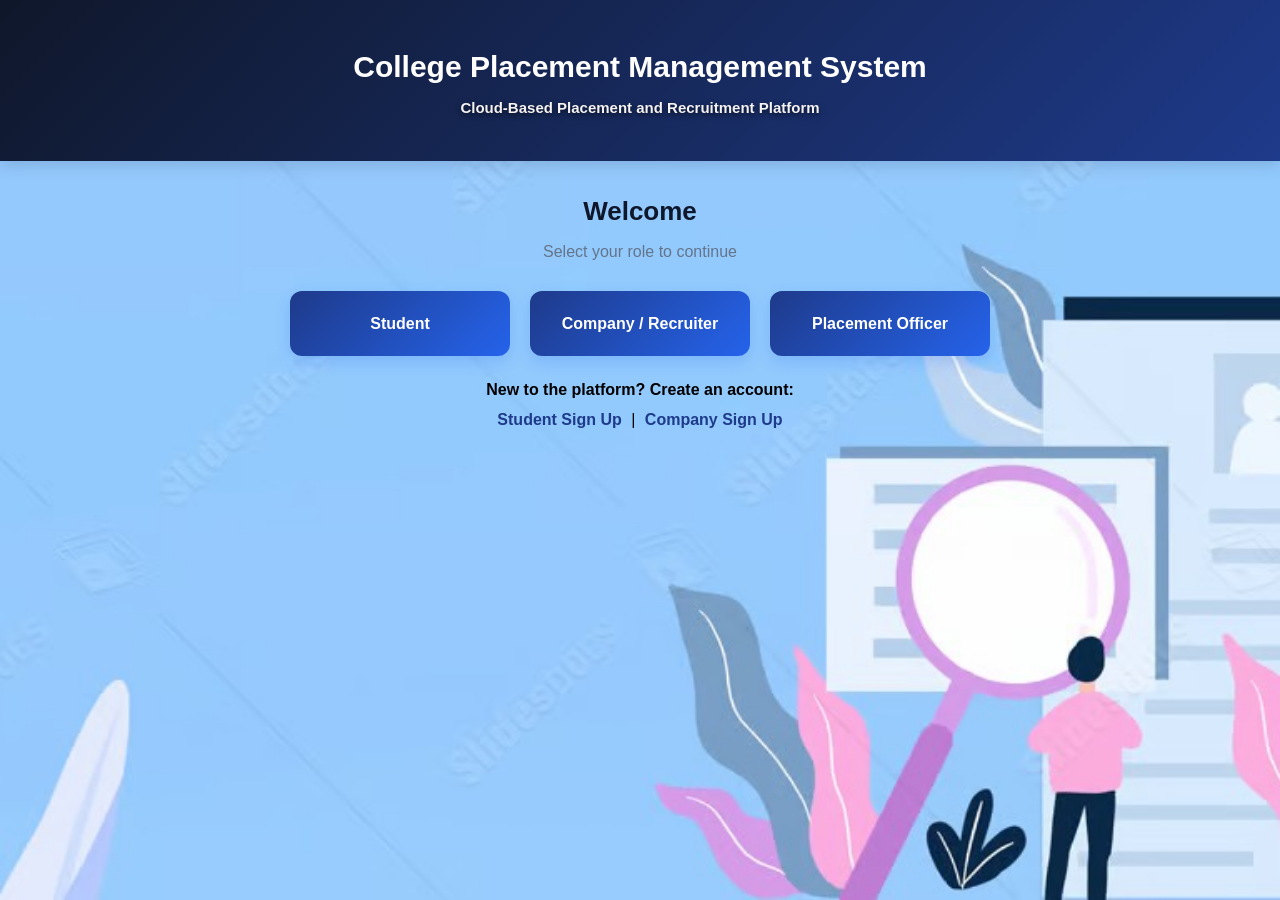
<file: frontend/index.html>
<!DOCTYPE html>
<html lang="en">
<head>
    <meta charset="UTF-8">
    <meta name="viewport" content="width=device-width, initial-scale=1.0">
    <title>College Placement Management System</title>
    <link rel="stylesheet" href="css/style.css">
</head>

<body class="home-page">

    <header>
        <h1>College Placement Management System</h1>
        <p style="color: rgb(245, 242, 242); font-weight: 600; text-shadow: 0 2px 5px rgba(0,0,0,0.6);">Cloud-Based Placement and Recruitment Platform</p>
    </header>

    <main>
         
        <h2>Welcome</h2>
        <p>Select your role to continue</p>

        <div class="roles">
            <button onclick="selectRole('student')">Student</button>

            <button onclick="selectRole('company')">
                Company / Recruiter
            </button>

            <button onclick="selectRole('admin')">
                Placement Officer
            </button>
        </div>

        <div id="message"></div>
        <div class="signup-links">
            <p>New to the platform? Create an account:</p>

            <a href="student-signup.html">Student Sign Up</a>
            |
            <a href="company-signup.html">Company Sign Up</a>
        </div>
        
    </main>

    <script src="js/script.js"></script>
</body>
</html>
</file>
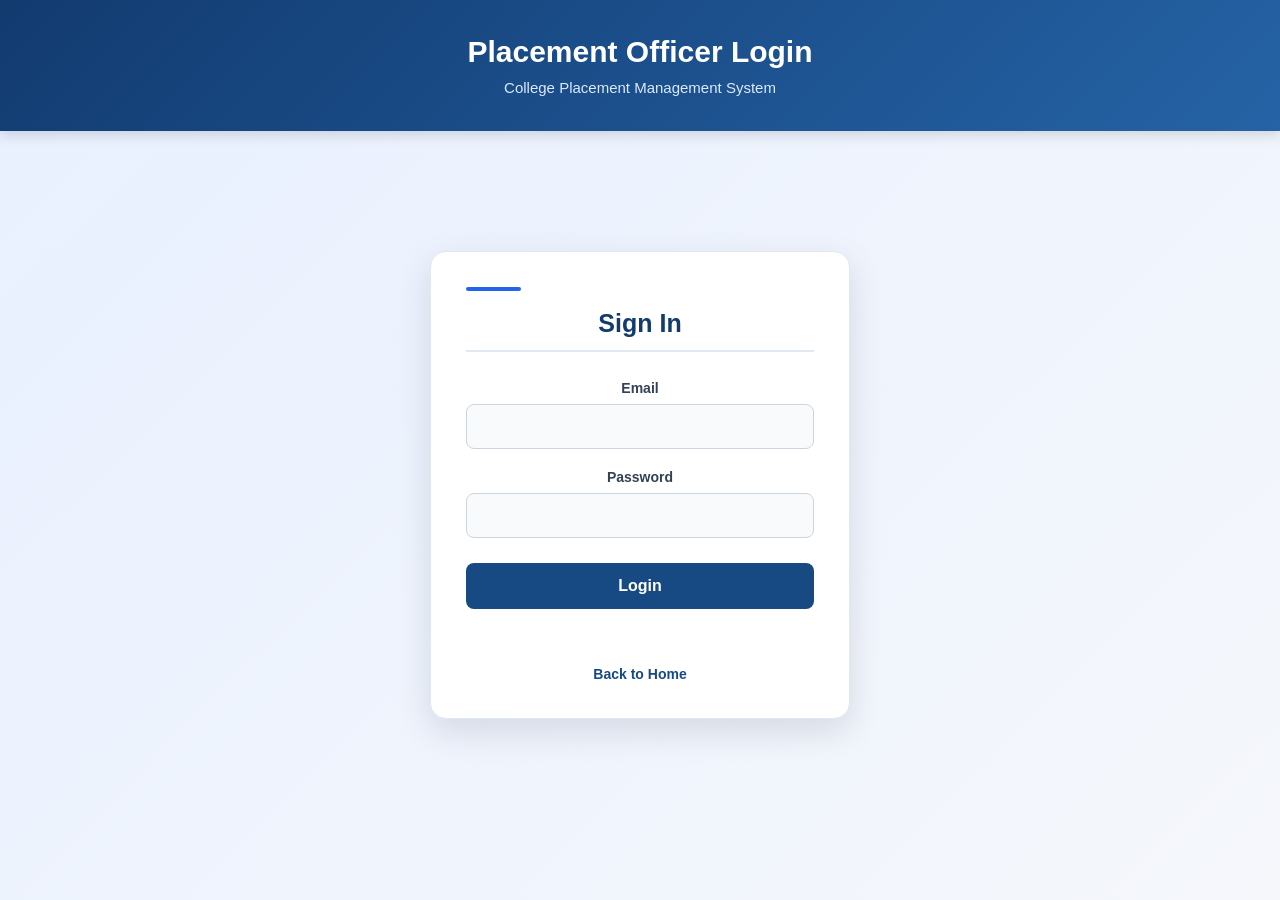
<file: frontend/admin-dashboard.html>
<!DOCTYPE html>
<html lang="en">
<head>
    <meta charset="UTF-8">
    <meta name="viewport" content="width=device-width, initial-scale=1.0">

    <title>Placement Officer Dashboard</title>

    <link rel="stylesheet" href="css/style.css">
</head>

<body class="dashboard-page">

<header>
    <h1>Placement Officer Dashboard</h1>
    <p>College Placement Management System</p>
</header>

<main>

    <h2>Welcome, Placement Officer</h2>

    <p style="color: white; font-weight: 600; text-shadow: 0 2px 5px rgba(0,0,0,0.6);">Monitor and manage the overall placement activities.</p>

    <div id="adminContent"></div>

    <div class="dashboard">

        <div class="card">
            <h3>Students</h3>
            <p>View registered students.</p>
            <button onclick="viewStudents()">View Students</button>
        </div>

        <div class="card">
            <h3>Companies</h3>
            <p>View registered companies.</p>
            <button onclick="viewCompanies()">View Companies</button>
        </div>

        <div class="card">
            <h3>Jobs</h3>
            <p>View available job opportunities.</p>
            <button onclick="viewJobs()">View Jobs</button>
        </div>

        <div class="card">
            <h3>Applications</h3>
            <p>Monitor student applications.</p>
            <button onclick="viewApplications()">View Applications</button>
        </div>

        <div class="card">
            <h3>Interviews</h3>
            <p>Monitor student interviews.</p>
            <button onclick="viewInterviews()">View Interviews</button>
        </div>

        <div class="card">
            <h3>Placements</h3>
            <p>View successful placements.</p>
            <button onclick="viewPlacements()">View Placements</button>
        </div>

    </div>

</main>

<script src="js/admin-dashboard.js"></script>

</body>
</html>
</file>
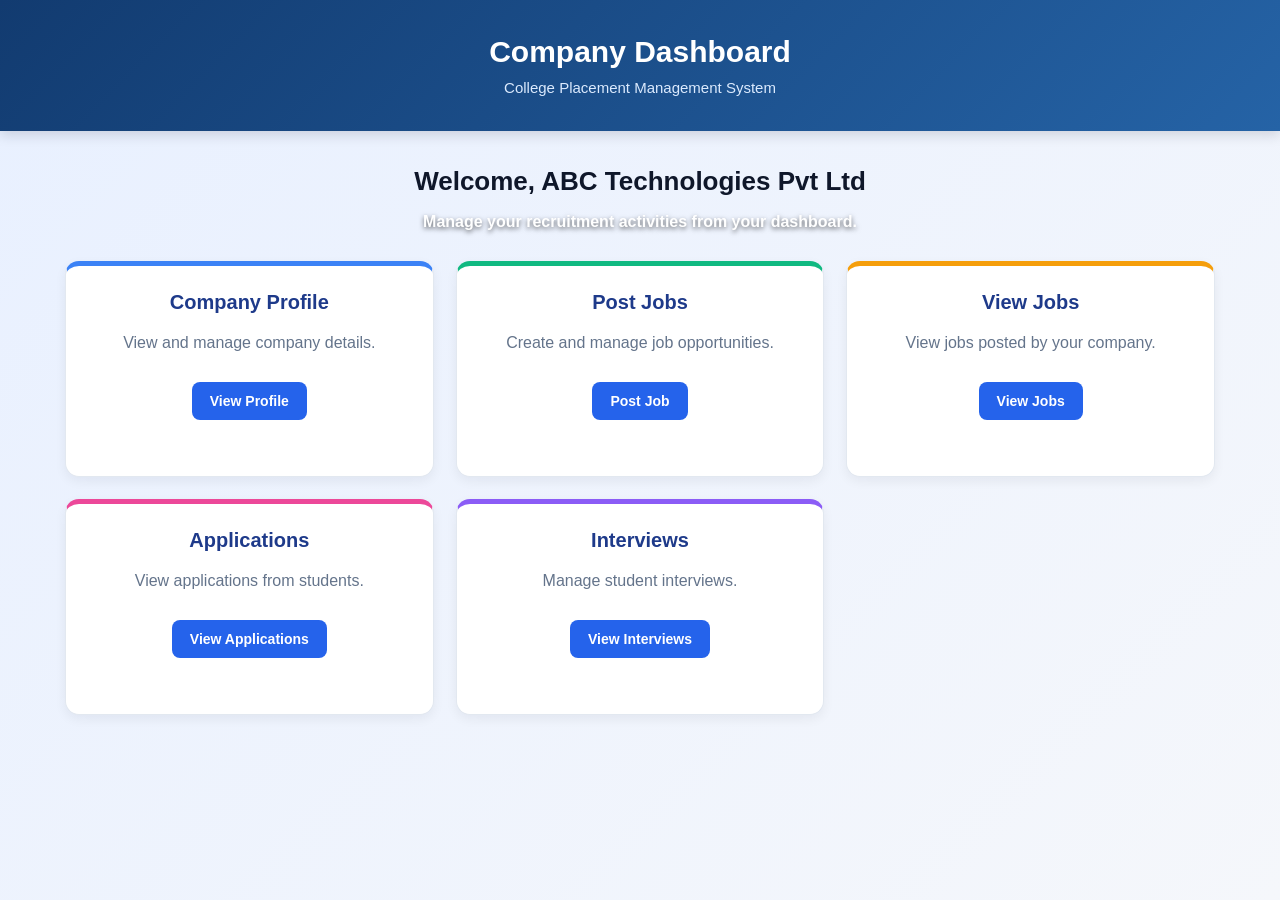
<file: frontend/company-dashboard.html>
<!DOCTYPE html>
<html lang="en">
<head>
    <meta charset="UTF-8">
    <meta name="viewport" content="width=device-width, initial-scale=1.0">
    <title>Company Dashboard</title>
    <link rel="stylesheet" href="css/style.css">
</head>

<body class="dashboard-page">

    <header>
        <h1>Company Dashboard</h1>
        <p>College Placement Management System</p>
    </header>

    <main>

        <h2>Welcome, ABC Technologies Pvt Ltd</h2>
        <p style="color: white; font-weight: 600; text-shadow: 0 2px 5px rgba(0,0,0,0.6);">
    Manage your recruitment activities from your dashboard.
        </p>

        <div id="companyContent"></div>

        <div class="dashboard">

            <div class="card">
                <h3>Company Profile</h3>
                <p>View and manage company details.</p>
                <button onclick="viewCompanyProfile()">View Profile</button>
            </div>

            <div class="card">
                <h3>Post Jobs</h3>
                <p>Create and manage job opportunities.</p>
                <button onclick="postJob()">Post Job</button>
            </div>

            <div class="card">
                <h3>View Jobs</h3>
                <p>View jobs posted by your company.</p>
                <button onclick="viewCompanyJobs()">View Jobs</button>
            </div>

            <div class="card">
                <h3>Applications</h3>
                <p>View applications from students.</p>
                <button onclick="viewCompanyApplications()">View Applications</button>
            </div>

            <div class="card">
                <h3>Interviews</h3>
                <p>Manage student interviews.</p>
                <button onclick="viewCompanyInterviews()">View Interviews</button>
            </div>

        </div>

    </main>

    <script src="js/company-dashboard.js"></script>

</body>
</html>
</file>
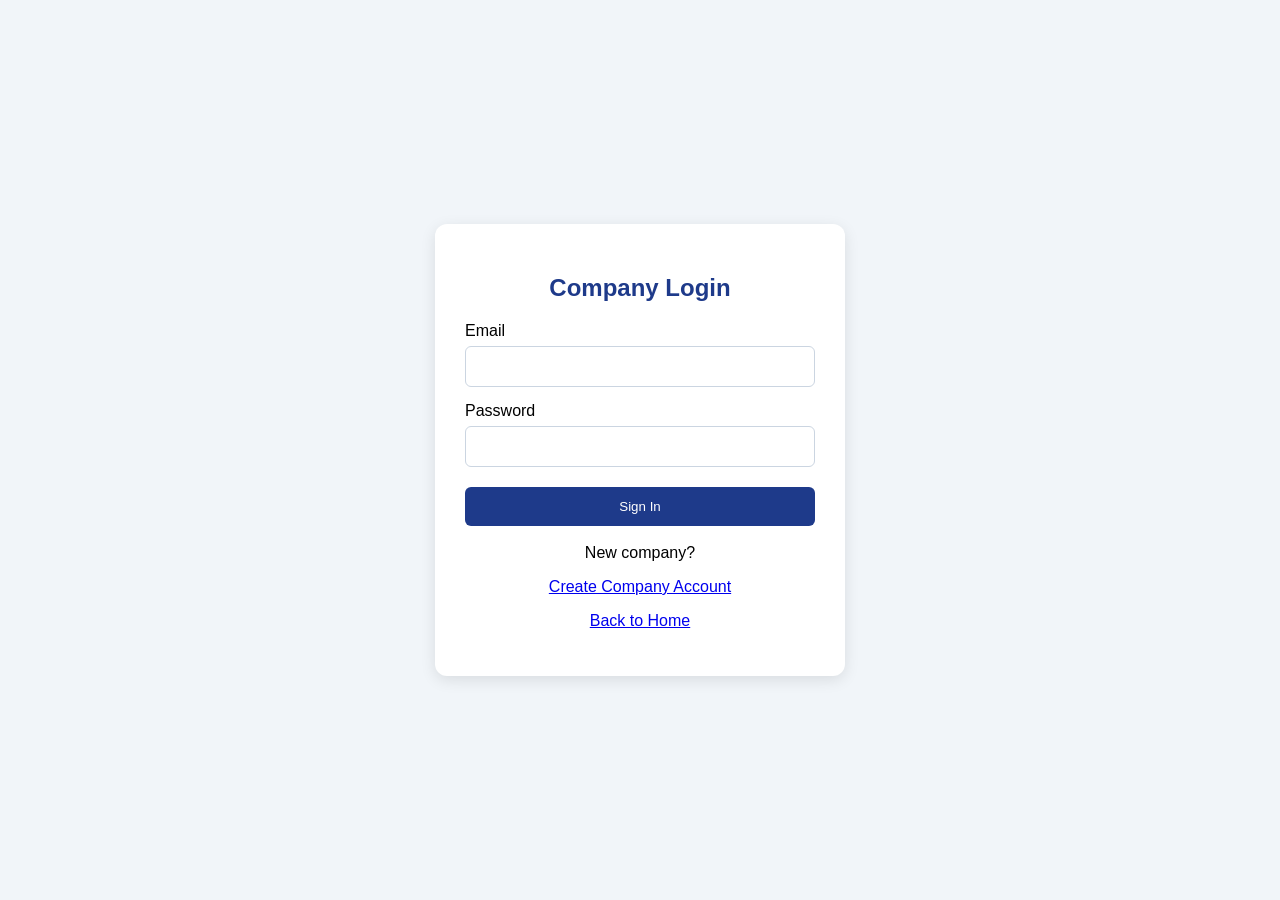
<file: frontend/company-login.html>
<!DOCTYPE html>

<html lang="en">
<head>
    <meta charset="UTF-8">
    <meta name="viewport" content="width=device-width, initial-scale=1.0">
    <title>Company Login</title>
    <style>
        body {
            font-family: Arial, sans-serif;
            background: #f1f5f9;
            display: flex;
            justify-content: center;
            align-items: center;
            min-height: 100vh;
            margin: 0;
        }
        .container {
            background: white;
            padding: 30px;
            border-radius: 12px;
            width: min(350px, calc(100% - 60px));
            box-shadow: 0 4px 15px rgba(0,0,0,0.1);
        }
        h2 { text-align: center; color: #1e3a8a; }
        label { display: block; margin-top: 15px; }
        input {
            box-sizing: border-box;
            width: 100%;
            padding: 12px;
            margin-top: 6px;
            border: 1px solid #cbd5e1;
            border-radius: 6px;
        }
        button {
            width: 100%;
            padding: 12px;
            margin-top: 20px;
            background: #1e3a8a;
            color: white;
            border: none;
            border-radius: 6px;
            cursor: pointer;
        }
        .links { text-align: center; margin-top: 18px; }
        #message { text-align: center; margin-top: 12px; }
    </style>
</head>
<body>
    <div class="container">
        <h2>Company Login</h2>


    <form id="loginForm">
        <label for="email">Email</label>
        <input type="email" id="email" required>

        <label for="password">Password</label>
        <input type="password" id="password" required>

        <button type="submit">Sign In</button>
    </form>

    <p id="message" role="status"></p>

    <div class="links">
        <p>New company?</p>
        <a href="company-signup.html">Create Company Account</a>
        <p><a href="index.html">Back to Home</a></p>
    </div>
</div>

<script>
    const API_URL = "http://3.106.120.107:5000";

    document.getElementById("loginForm").addEventListener("submit", async function(event) {
        event.preventDefault();

        const message = document.getElementById("message");
        message.textContent = "Signing in...";

        try {
            const response = await fetch(`${API_URL}/login`, {
                method: "POST",
                headers: { "Content-Type": "application/json" },
                body: JSON.stringify({
                    email: document.getElementById("email").value,
                    password: document.getElementById("password").value
                })
            });

            const result = await response.json();

            if (!response.ok || result.status !== "success") {
                throw new Error(result.message || "Login failed");
            }

            if (result.role !== "COMPANY") {
                throw new Error("This account is not registered as a company");
            }

            localStorage.setItem("user_id", result.user_id);
            localStorage.setItem("user_name", result.name);
            localStorage.setItem("user_email", result.email);
            localStorage.setItem("user_role", result.role);

            window.location.href = "company-dashboard.html";
        } catch (error) {
            message.textContent = error.message;
        }
    });
</script>

</body>
</html>
</file>
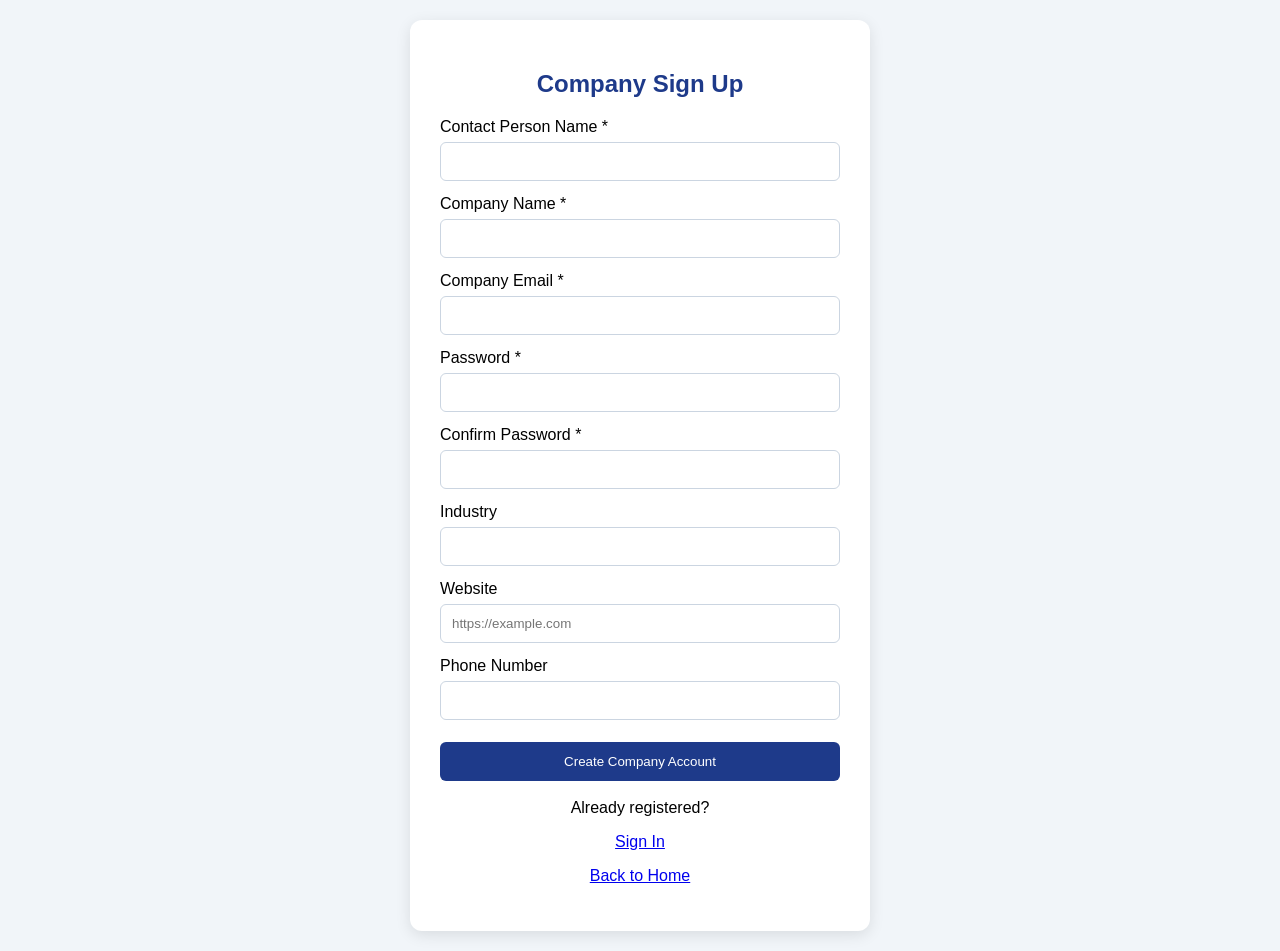
<file: frontend/company-signup.html>
<!DOCTYPE html>

<html lang="en">
<head>
    <meta charset="UTF-8">
    <meta name="viewport" content="width=device-width, initial-scale=1.0">
    <title>Company Sign Up</title>
    <style>
        body {
            font-family: Arial, sans-serif;
            background: #f1f5f9;
            display: flex;
            justify-content: center;
            align-items: center;
            min-height: 100vh;
            margin: 0;
            padding: 20px 0;
        }


    .container {
        background: white;
        padding: 30px;
        border-radius: 12px;
        width: min(400px, calc(100% - 60px));
        box-shadow: 0 4px 15px rgba(0, 0, 0, 0.1);
    }

    h2 {
        text-align: center;
        color: #1e3a8a;
    }

    label {
        display: block;
        margin-top: 14px;
    }

    input {
        box-sizing: border-box;
        width: 100%;
        padding: 11px;
        margin-top: 6px;
        border: 1px solid #cbd5e1;
        border-radius: 6px;
    }

    button {
        width: 100%;
        padding: 12px;
        margin-top: 22px;
        background: #1e3a8a;
        color: white;
        border: none;
        border-radius: 6px;
        cursor: pointer;
    }

    #message {
        text-align: center;
        overflow-wrap: anywhere;
    }

    .links {
        text-align: center;
        margin-top: 18px;
    }
</style>


</head>
<body>
    <div class="container">
        <h2>Company Sign Up</h2>


    <form id="signupForm">
        <label for="name">Contact Person Name *</label>
        <input type="text" id="name" maxlength="100" required>

        <label for="company_name">Company Name *</label>
        <input type="text" id="company_name" maxlength="150" required>

        <label for="email">Company Email *</label>
        <input type="email" id="email" maxlength="150" required>

        <label for="password">Password *</label>
        <input type="password" id="password" minlength="8" required>

        <label for="confirm_password">Confirm Password *</label>
        <input type="password" id="confirm_password" minlength="8" required>

        <label for="industry">Industry</label>
        <input type="text" id="industry" maxlength="100">

        <label for="website">Website</label>
        <input type="url" id="website" maxlength="255" placeholder="https://example.com">

        <label for="phone">Phone Number</label>
        <input type="tel" id="phone" maxlength="20">

        <button type="submit">Create Company Account</button>
    </form>

    <p id="message" role="status"></p>

    <div class="links">
        <p>Already registered?</p>
        <a href="company-login.html">Sign In</a>
        <p><a href="index.html">Back to Home</a></p>
    </div>
</div>

<script>
    const API_URL = "http://3.106.120.107:5000";

    document.getElementById("signupForm").addEventListener("submit", async function(event) {
        event.preventDefault();

        const message = document.getElementById("message");
        const password = document.getElementById("password").value;
        const confirmPassword = document.getElementById("confirm_password").value;

        if (password !== confirmPassword) {
            message.textContent = "Passwords do not match.";
            return;
        }

        message.textContent = "Creating account...";

        try {
            const response = await fetch(`${API_URL}/register/company`, {
                method: "POST",
                headers: { "Content-Type": "application/json" },
                body: JSON.stringify({
                    name: document.getElementById("name").value.trim(),
                    company_name: document.getElementById("company_name").value.trim(),
                    email: document.getElementById("email").value.trim(),
                    password: password,
                    industry: document.getElementById("industry").value.trim(),
                    website: document.getElementById("website").value.trim(),
                    phone: document.getElementById("phone").value.trim()
                })
            });

            const result = await response.json();

            if (!response.ok || result.status !== "success") {
                throw new Error(result.message || "Registration failed.");
            }

            message.textContent = "Account created successfully! Redirecting to sign in...";

            document.getElementById("signupForm").reset();

            setTimeout(() => {
                window.location.href = "company-login.html";
            }, 1500);
        } catch (error) {
            message.textContent = error.message || "Unable to connect to the server.";
        }
    });
</script>


</body>
</html>
</file>
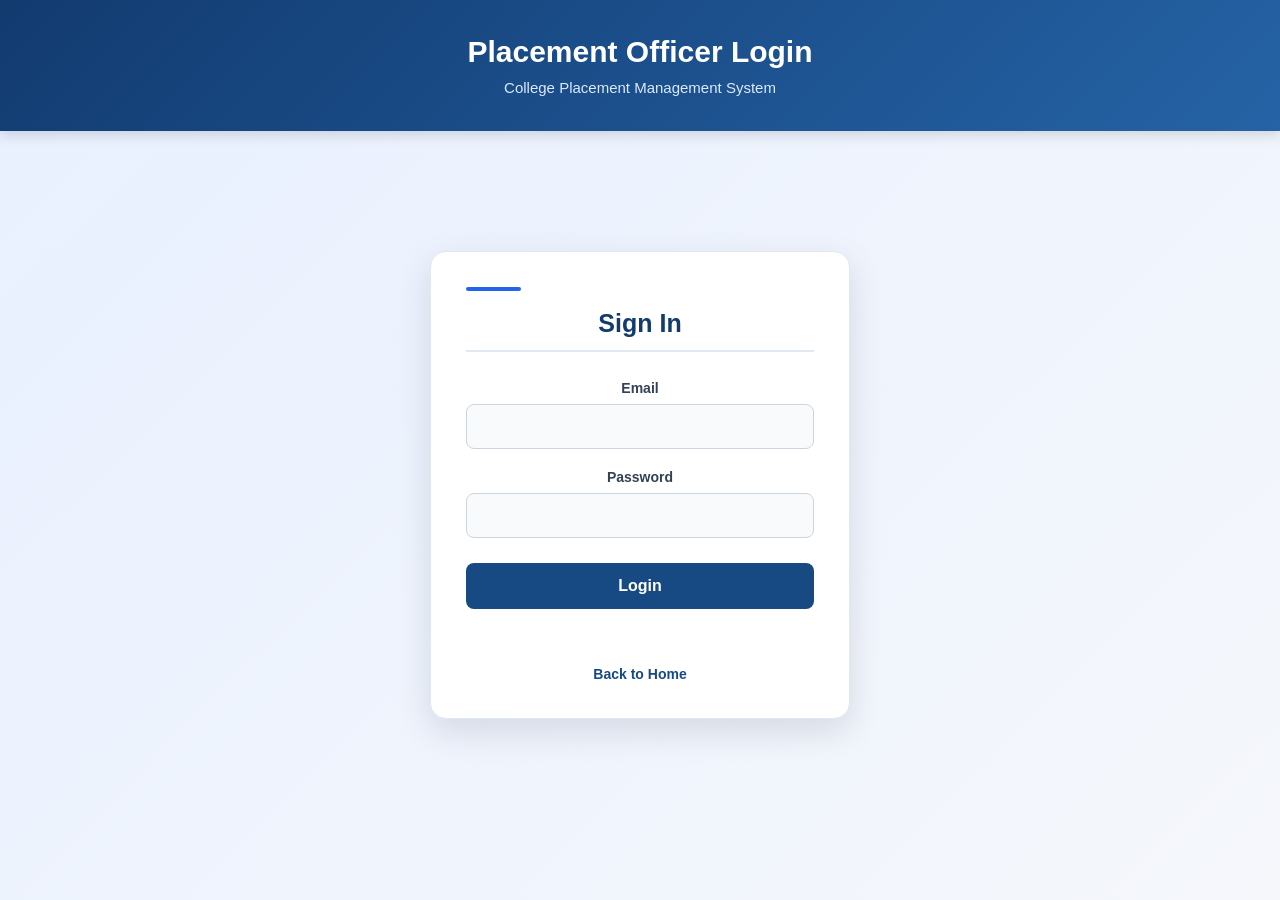
<file: frontend/officer-login.html>
<!DOCTYPE html>
<html lang="en">
<head>
    <meta charset="UTF-8">
    <meta name="viewport" content="width=device-width, initial-scale=1.0">
    <title>Placement Officer Login</title>
    <link rel="stylesheet" href="css/style.css">
</head>
<body class="dashboard-page">

<header>
    <h1>Placement Officer Login</h1>
    <p>College Placement Management System</p>
</header>

<main>
    <div class="admin-box">
        <h2>Sign In</h2>

        <form id="officerLoginForm">
            <label for="email">Email</label>
            <input type="email" id="email" required>

            <label for="password">Password</label>
            <input type="password" id="password" required>

            <button type="submit">Login</button>
            <p id="message" role="alert"></p>
        </form>

        <p><a href="index.html">Back to Home</a></p>
    </div>
</main>

<script src="js/officer-login.js"></script>
</body>
</html>
</file>
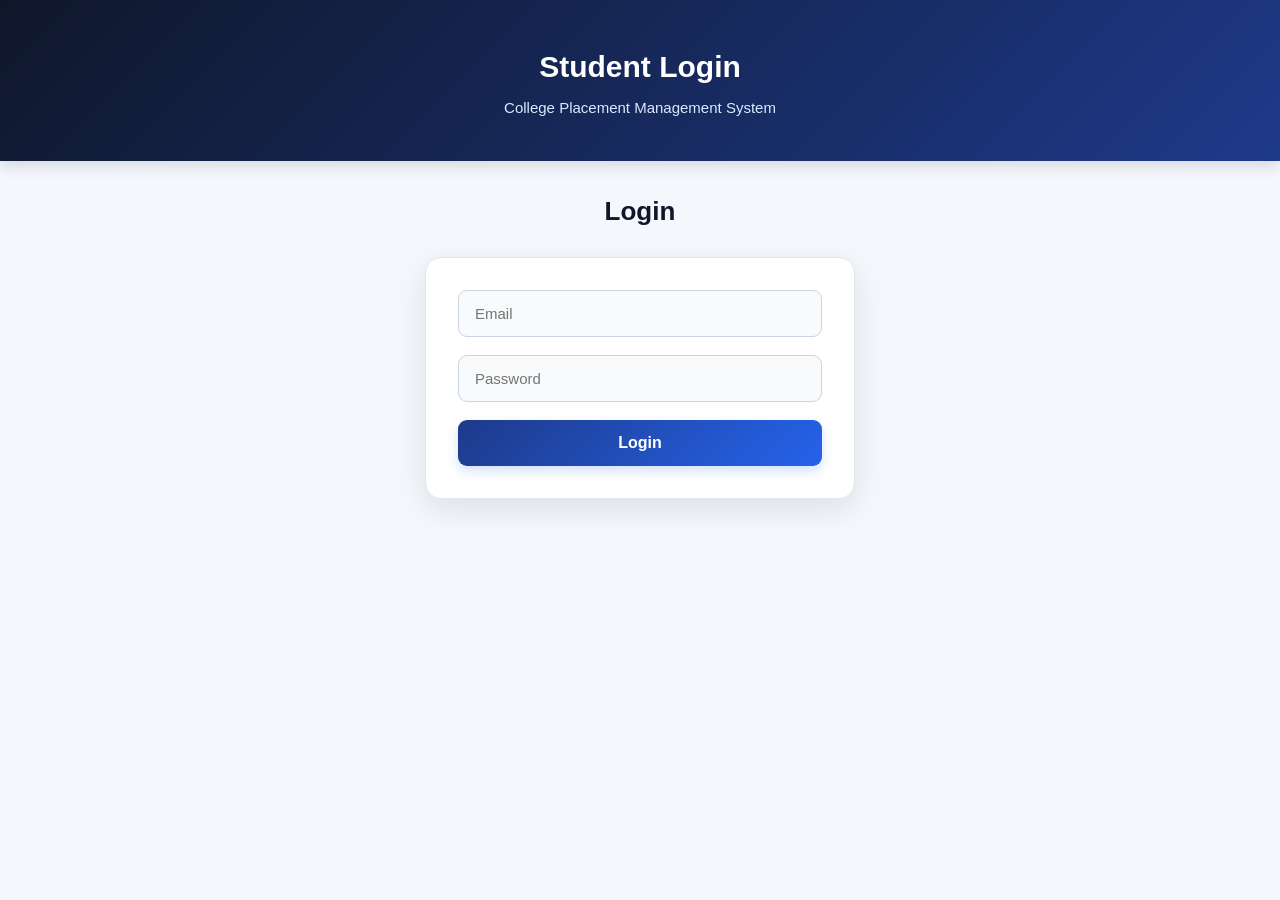
<file: frontend/student-dashboard.html>
<!DOCTYPE html>
<html lang="en">
<head>
    <meta charset="UTF-8">
    <meta name="viewport" content="width=device-width, initial-scale=1.0">
    <title>Student Dashboard</title>
    <link rel="stylesheet" href="css/style.css">
</head>

<body class="dashboard-page">

    <header>
        <h1>Student Dashboard</h1>
        <p>College Placement Management System</p>
        <button onclick="logout()">Logout</button>
    </header>

    <main>
        <h2 id="welcomeMessage">Welcome</h2>
        <p style="color: white; font-weight: 600; text-shadow: 0 2px 5px rgba(0,0,0,0.6);">Manage your placement activities from your dashboard.</p>
        <div id="dashboardContent"></div>
        
        <div class="dashboard">

            <div class="card">
                <h3>My Profile</h3>
                <p>View and manage your student profile.</p>
                <button onclick="viewProfile()">View Profile</button>
            </div>

            <div class="card">
                <h3>Available Jobs</h3>
                <p>View jobs and placement opportunities.</p>
                <button onclick="viewJobs()">View Jobs</button>
            </div>

            <div class="card">
                <h3>My Applications</h3>
                <p>Track your job applications.</p>
                <button onclick="viewApplications()">View Applications</button>
            </div>

            <div class="card">
                <h3>My Interviews</h3>
                <p>View upcoming and completed interviews.</p>
                <button onclick="viewInterviews()">View Interviews</button>
            </div>

            <div class="card">
                <h3>Placement Status</h3>
                <p>View your final placement details.</p>
                <button onclick="viewPlacement()">View Placement</button>
            </div>

        </div>
    </main>
<script src="js/student-dashboard.js"></script>
</body>
</html>
</file>
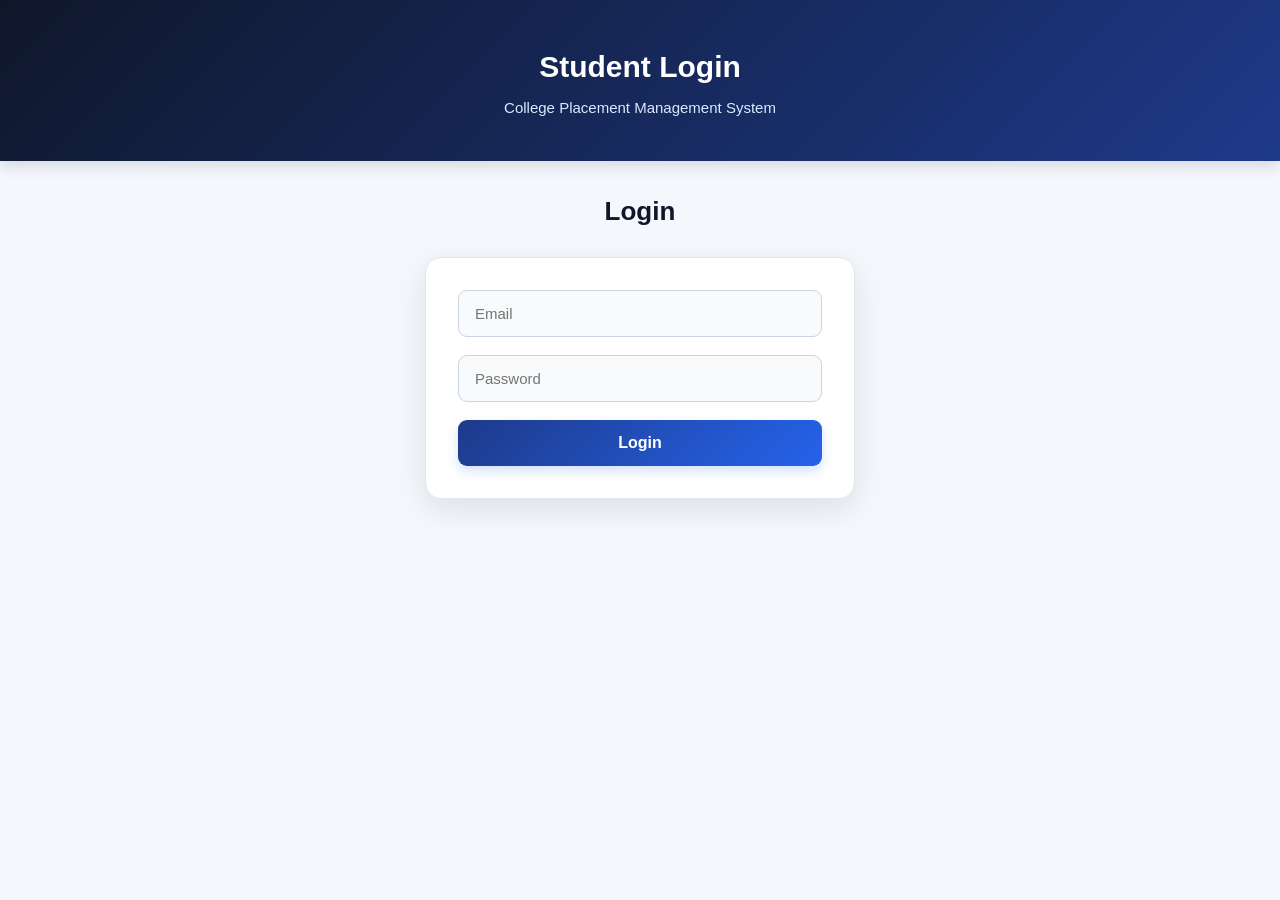
<file: frontend/student-login.html>
<!DOCTYPE html>
<html lang="en">
<head>
    <meta charset="UTF-8">
    <meta name="viewport" content="width=device-width, initial-scale=1.0">
    <title>Student Login</title>
    <link rel="stylesheet" href="css/style.css">
</head>

<body>

    <header>
        <h1>Student Login</h1>
        <p>College Placement Management System</p>
    </header>

    <main>
        <h2>Login</h2>

        <form id="loginForm">
            <input type="email" id="email" placeholder="Email" required>
            <input type="password" id="password" placeholder="Password" required>

            <button type="submit">Login</button>
        </form>

        <div id="message"></div>
    </main>

    <script src="js/login.js"></script>

</body>
</html>
</file>
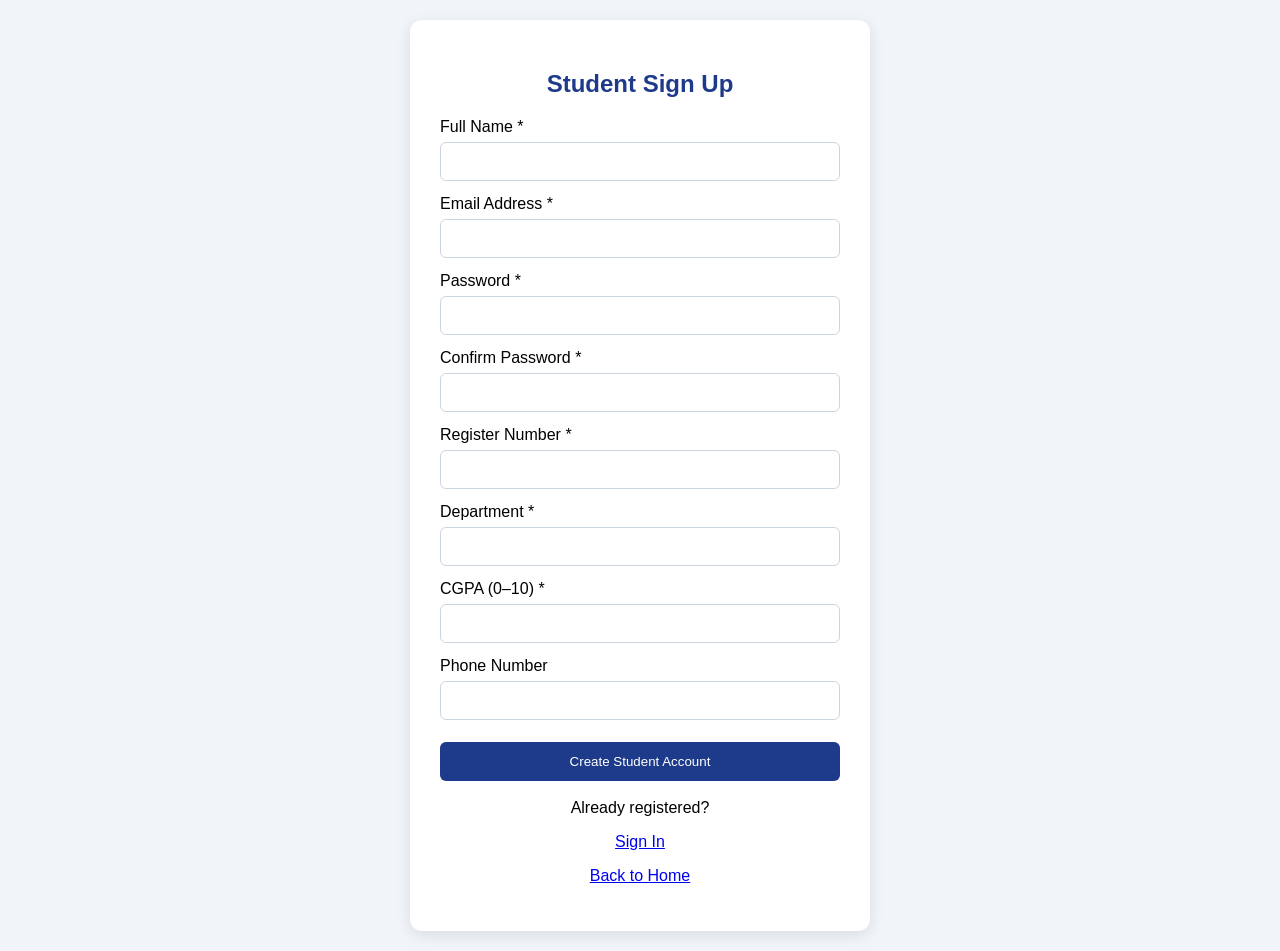
<file: frontend/student-signup.html>
<!DOCTYPE html>

<html lang="en">
<head>
    <meta charset="UTF-8">
    <meta name="viewport" content="width=device-width, initial-scale=1.0">
    <title>Student Sign Up</title>
    <style>
        body {
            font-family: Arial, sans-serif;
            background: #f1f5f9;
            display: flex;
            justify-content: center;
            align-items: center;
            min-height: 100vh;
            margin: 0;
            padding: 20px 0;
        }


    .container {
        background: white;
        padding: 30px;
        border-radius: 12px;
        width: min(400px, calc(100% - 60px));
        box-shadow: 0 4px 15px rgba(0, 0, 0, 0.1);
    }

    h2 {
        text-align: center;
        color: #1e3a8a;
    }

    label {
        display: block;
        margin-top: 14px;
    }

    input {
        box-sizing: border-box;
        width: 100%;
        padding: 11px;
        margin-top: 6px;
        border: 1px solid #cbd5e1;
        border-radius: 6px;
    }

    button {
        width: 100%;
        padding: 12px;
        margin-top: 22px;
        background: #1e3a8a;
        color: white;
        border: none;
        border-radius: 6px;
        cursor: pointer;
    }

    #message {
        text-align: center;
        overflow-wrap: anywhere;
    }

    .links {
        text-align: center;
        margin-top: 18px;
    }
</style>


</head>
<body>
    <div class="container">
        <h2>Student Sign Up</h2>


    <form id="signupForm">
        <label for="name">Full Name *</label>
        <input type="text" id="name" maxlength="100" required>

        <label for="email">Email Address *</label>
        <input type="email" id="email" maxlength="150" required>

        <label for="password">Password *</label>
        <input type="password" id="password" minlength="8" required>

        <label for="confirm_password">Confirm Password *</label>
        <input type="password" id="confirm_password" minlength="8" required>

        <label for="register_number">Register Number *</label>
        <input type="text" id="register_number" maxlength="50" required>

        <label for="department">Department *</label>
        <input type="text" id="department" maxlength="100" required>

        <label for="cgpa">CGPA (0–10) *</label>
        <input type="number" id="cgpa" min="0" max="10" step="0.01" required>

        <label for="phone">Phone Number</label>
        <input type="tel" id="phone" maxlength="20">

        <button type="submit">Create Student Account</button>
    </form>

    <p id="message" role="status"></p>

    <div class="links">
        <p>Already registered?</p>
        <a href="student-login.html">Sign In</a>
        <p><a href="index.html">Back to Home</a></p>
    </div>
</div>

<script>
    const API_URL = "http://127.0.0.1:5000";
   

    document.getElementById("signupForm").addEventListener("submit", async function(event) {
        event.preventDefault();

        const message = document.getElementById("message");
        const password = document.getElementById("password").value;
        const confirmPassword = document.getElementById("confirm_password").value;

        if (password !== confirmPassword) {
            message.textContent = "Passwords do not match.";
            return;
        }

        message.textContent = "Creating account...";

        try {
            const response = await fetch(`${API_URL}/register/student`, {
                method: "POST",
                headers: { "Content-Type": "application/json" },
                body: JSON.stringify({
                    name: document.getElementById("name").value.trim(),
                    email: document.getElementById("email").value.trim(),
                    password: password,
                    register_number: document.getElementById("register_number").value.trim(),
                    department: document.getElementById("department").value.trim(),
                    cgpa: Number(document.getElementById("cgpa").value),
                    phone: document.getElementById("phone").value.trim()
                })
            });

            const result = await response.json();

            if (!response.ok || result.status !== "success") {
                throw new Error(result.message || "Registration failed.");
            }

            message.textContent = "Account created successfully! Redirecting to sign in...";

            document.getElementById("signupForm").reset();

            setTimeout(() => {
                window.location.href = "student-login.html";
            }, 1500);
        } catch (error) {
            message.textContent = error.message || "Unable to connect to the server.";
        }
    });
</script>


</body>
</html>
</file>
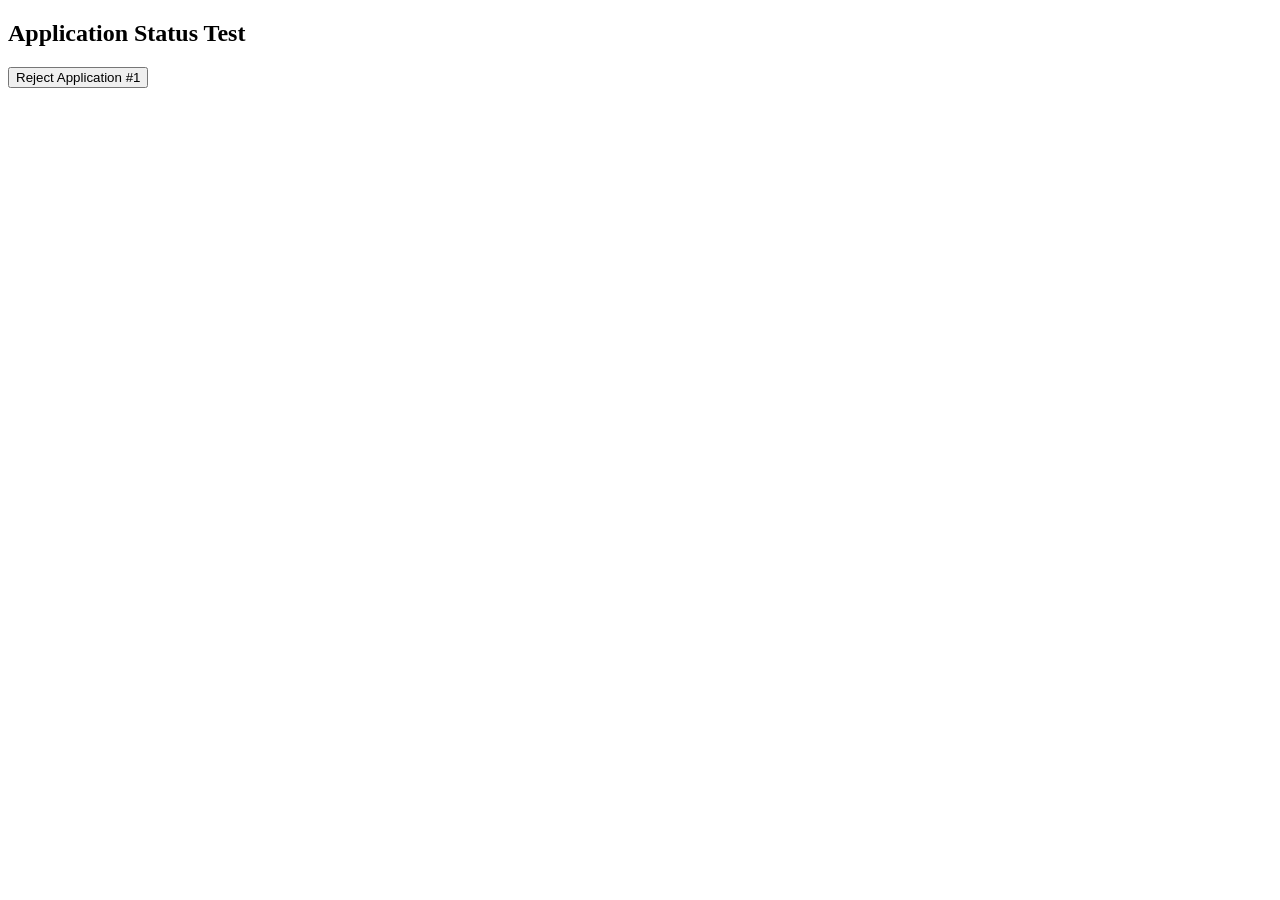
<file: frontend/test-status.html>
<!DOCTYPE html>
<html>
<head>
    <title>Test Application Status</title>
</head>
<body>

<h2>Application Status Test</h2>

<button onclick="updateStatus()">Reject Application #1</button>

<script>
async function updateStatus() {
    try {
        const response = await fetch(
            "http://3.106.120.107:5000/applications/1",
            {
                method: "PUT",
                headers: {
                    "Content-Type": "application/json"
                },
                body: JSON.stringify({
                    status: "REJECTED"
                })
            }
        );

        const data = await response.json();

        alert(JSON.stringify(data));

    } catch (error) {
        alert(error);
    }
}
</script>

</body>
</html>
</file>
<file: frontend/css/style.css>
body {
    font-family: Arial, sans-serif;
    margin: 0;
    text-align: center;
}

header {
    padding: 30px;
}

main {
    margin-top: 50px;
}

.roles {
    display: flex;
    justify-content: center;
    gap: 20px;
    margin-top: 30px;
}

button {
    padding: 15px 25px;
    font-size: 16px;
    cursor: pointer;
}
.dashboard {
    display: grid;
    grid-template-columns: repeat(3, 1fr);
    gap: 20px;
    margin-top: 30px;
}

.card {
    padding: 20px;
    border-radius: 10px;
    background: white;
    box-shadow: 0 2px 8px rgba(0, 0, 0, 0.1);
}

.card h3 {
    margin-top: 0;
}

.card button {
    margin-top: 10px;
}

body {
    background: linear-gradient(135deg, #e0f2fe, #ede9fe);
}

header {
    background: linear-gradient(135deg, #4f46e5, #7c3aed);
    color: white;
}

.dashboard .card:nth-child(1) {
    border-top: 5px solid #3b82f6;
}

.dashboard .card:nth-child(2) {
    border-top: 5px solid #10b981;
}

.dashboard .card:nth-child(3) {
    border-top: 5px solid #f59e0b;
}

.dashboard .card:nth-child(4) {
    border-top: 5px solid #ec4899;
}

.dashboard .card:nth-child(5) {
    border-top: 5px solid #8b5cf6;
}

.card {
    transition: transform 0.2s, box-shadow 0.2s;
}

.card:hover {
    transform: translateY(-5px);
    box-shadow: 0 8px 20px rgba(0, 0, 0, 0.15);
}

.card button {
    background: #4f46e5;
    color: white;
    border: none;
    padding: 10px 18px;
    border-radius: 6px;
    cursor: pointer;
}

.card button:hover {
    background: #3730a3;
}
.profile-box {
    margin-top: 25px;
    padding: 25px;
    background: white;
    border-radius: 12px;
    box-shadow: 0 4px 15px rgba(0, 0, 0, 0.12);
    border-left: 6px solid #3b82f6;
}

.profile-box h2 {
    color: #4f46e5;
    margin-top: 0;
}

.profile-box p {
    font-size: 16px;
    margin: 12px 0;
}
.job-box {
    margin-top: 25px;
    padding: 25px;
    background: white;
    border-radius: 12px;
    box-shadow: 0 4px 15px rgba(0, 0, 0, 0.12);
    border-left: 6px solid #10b981;
}

.job-box h2 {
    color: #059669;
    margin-top: 0;
}

.job-card {
    padding: 18px;
    margin-top: 15px;
    border-radius: 10px;
    background: #f0fdf4;
    border: 1px solid #bbf7d0;
}

.job-card h3 {
    color: #047857;
    margin-top: 0;
}

.job-card p {
    margin: 8px 0;
}
.application-box {
    margin-top: 25px;
    padding: 25px;
    background: white;
    border-radius: 12px;
    box-shadow: 0 4px 15px rgba(0, 0, 0, 0.12);
    border-left: 6px solid #f59e0b;
}

.application-box h2 {
    color: #d97706;
    margin-top: 0;
}

.application-box pre {
    font-family: Arial, sans-serif;
    font-size: 16px;
    line-height: 1.7;
    white-space: pre-wrap;
}
.interview-box {
    margin-top: 25px;
    padding: 25px;
    background: white;
    border-radius: 12px;
    box-shadow: 0 4px 15px rgba(0, 0, 0, 0.12);
    border-left: 6px solid #ec4899;
}

.interview-box h2 {
    color: #db2777;
    margin-top: 0;
}

.interview-box pre {
    font-family: Arial, sans-serif;
    font-size: 16px;
    line-height: 1.7;
    white-space: pre-wrap;
}
.placement-box {
    margin-top: 25px;
    padding: 25px;
    background: white;
    border-radius: 12px;
    box-shadow: 0 4px 15px rgba(0, 0, 0, 0.12);
    border-left: 6px solid #8b5cf6;
}

.placement-box h2 {
    color: #7c3aed;
    margin-top: 0;
}

.placement-box pre {
    font-family: Arial, sans-serif;
    font-size: 16px;
    line-height: 1.7;
    white-space: pre-wrap;
}
.application-card {
    margin-top: 15px;
    padding: 20px;
    background: #fffbeb;
    border: 1px solid #fde68a;
    border-radius: 10px;
    transition: transform 0.2s, box-shadow 0.2s;
}

.application-card:hover {
    transform: translateY(-3px);
    box-shadow: 0 5px 15px rgba(0, 0, 0, 0.12);
}

.application-card h3 {
    margin-top: 0;
    color: #b45309;
}

.application-card p {
    margin: 8px 0;
}

.application-card .status {
    display: inline-block;
    padding: 5px 12px;
    border-radius: 20px;
    background: #10b981;
    color: white;
    font-weight: bold;
}
.interview-card {
    margin-top: 15px;
    padding: 20px;
    background: #fdf2f8;
    border: 1px solid #f9a8d4;
    border-radius: 10px;
    transition: transform 0.2s, box-shadow 0.2s;
}

.interview-card:hover {
    transform: translateY(-3px);
    box-shadow: 0 5px 15px rgba(0, 0, 0, 0.12);
}

.interview-card h3 {
    margin-top: 0;
    color: #be185d;
}

.interview-card p {
    margin: 8px 0;
}

.interview-card .interview-result {
    display: inline-block;
    padding: 5px 12px;
    border-radius: 20px;
    background: #10b981;
    color: white;
    font-weight: bold;
}

.placement-card {
    margin-top: 15px;
    padding: 20px;
    background: #f5f3ff;
    border: 1px solid #ddd6fe;
    border-radius: 10px;
    transition: transform 0.2s, box-shadow 0.2s;
}

.placement-card:hover {
    transform: translateY(-3px);
    box-shadow: 0 5px 15px rgba(0, 0, 0, 0.12);
}

.placement-card h3 {
    margin-top: 0;
    color: #6d28d9;
}

.placement-card p {
    margin: 8px 0;
}

.company-profile-box {
margin-top: 25px;
padding: 25px;
background: white;
border-radius: 12px;
box-shadow: 0 4px 15px rgba(0, 0, 0, 0.12);
border-left: 6px solid #3b82f6;
}

.company-profile-box h2 {
color: #2563eb;
margin-top: 0;
}

.company-profile-box p {
font-size: 16px;
margin: 12px 0;
}

.company-form-box {
margin-top: 25px;
padding: 25px;
background: white;
border-radius: 12px;
box-shadow: 0 4px 15px rgba(0, 0, 0, 0.12);
border-left: 6px solid #10b981;
}

.company-form-box h2 {
color: #059669;
margin-top: 0;
}

.company-form-box form {
display: flex;
flex-direction: column;
gap: 15px;
}

.company-form-box input {
padding: 12px;
border: 1px solid #d1d5db;
border-radius: 6px;
font-size: 15px;
}

.company-form-box button {
width: fit-content;
background: #059669;
color: white;
border: none;
padding: 11px 20px;
border-radius: 6px;
cursor: pointer;
}

.company-form-box button:hover {
background: #047857;
}

.company-jobs-box {
margin-top: 25px;
padding: 25px;
background: white;
border-radius: 12px;
box-shadow: 0 4px 15px rgba(0, 0, 0, 0.12);
border-left: 6px solid #10b981;
}

.company-jobs-box h2 {
color: #059669;
margin-top: 0;
}

.company-job-card {
margin-top: 15px;
padding: 20px;
background: #f0fdf4;
border: 1px solid #bbf7d0;
border-radius: 10px;
transition: transform 0.2s, box-shadow 0.2s;
}

.company-job-card:hover {
transform: translateY(-3px);
box-shadow: 0 5px 15px rgba(0, 0, 0, 0.12);
}

.company-job-card h3 {
margin-top: 0;
color: #047857;
}

.company-job-card p {
margin: 8px 0;
}

.company-applications-box {
margin-top: 25px;
padding: 25px;
background: white;
border-radius: 12px;
box-shadow: 0 4px 15px rgba(0, 0, 0, 0.12);
border-left: 6px solid #f59e0b;
}

.company-applications-box h2 {
color: #d97706;
margin-top: 0;
}

.company-application-card {
margin-top: 15px;
padding: 20px;
background: #fffbeb;
border: 1px solid #fde68a;
border-radius: 10px;
transition: transform 0.2s, box-shadow 0.2s;
}

.company-application-card:hover {
transform: translateY(-3px);
box-shadow: 0 5px 15px rgba(0, 0, 0, 0.12);
}

.company-application-card h3 {
margin-top: 0;
color: #b45309;
}

.company-application-card p {
margin: 8px 0;
}

.company-status {
display: inline-block;
padding: 5px 12px;
border-radius: 20px;
background: #10b981;
color: white;
font-weight: bold;
}

.company-interviews-box {
margin-top: 25px;
padding: 25px;
background: white;
border-radius: 12px;
box-shadow: 0 4px 15px rgba(0, 0, 0, 0.12);
border-left: 6px solid #ec4899;
}

.company-interviews-box h2 {
color: #db2777;
margin-top: 0;
}

.company-interview-card {
margin-top: 15px;
padding: 20px;
background: #fdf2f8;
border: 1px solid #f9a8d4;
border-radius: 10px;
transition: transform 0.2s, box-shadow 0.2s;
}

.company-interview-card:hover {
transform: translateY(-3px);
box-shadow: 0 5px 15px rgba(0, 0, 0, 0.12);
}

.company-interview-card h3 {
margin-top: 0;
color: #be185d;
}

.company-interview-card p {
margin: 8px 0;
}

.company-interview-result {
display: inline-block;
padding: 5px 12px;
border-radius: 20px;
background: #10b981;
color: white;
font-weight: bold;
}
.job-card button {
    margin-top: 12px;
    background: #059669;
    color: white;
    border: none;
    padding: 10px 18px;
    border-radius: 6px;
    cursor: pointer;
    font-size: 14px;
}

.job-card button:hover {
    background: #047857;
}
.application-actions {
    margin-top: 15px;
    display: flex;
    gap: 10px;
}

.application-actions button {
    border: none;
    padding: 10px 16px;
    border-radius: 6px;
    cursor: pointer;
    font-size: 14px;
}

.application-actions button:first-child {
    background: #059669;
    color: white;
}

.application-actions button:last-child {
    background: #dc2626;
    color: white;
}

.application-actions button:hover {
    opacity: 0.85;
}



.admin-box {
    margin-top: 30px;
    padding: 25px;
    background: #f8fafc;
    border-radius: 10px;
    border: 1px solid #e2e8f0;
}

.admin-box h2 {
    margin-bottom: 20px;
}

.admin-card {
    background: white;
    padding: 20px;
    margin-bottom: 15px;
    border-radius: 8px;
    border: 1px solid #e2e8f0;
    box-shadow: 0 2px 6px rgba(0, 0, 0, 0.08);
}

.admin-card h3 {
    margin-bottom: 12px;
}

.admin-card p {
    margin: 6px 0;
}

.admin-card strong {
    font-weight: 600;
}

.admin-box button {
    margin-top: 10px;
    padding: 10px 16px;
    border: none;
    border-radius: 6px;
    cursor: pointer;
}

.admin-box button:hover {
    opacity: 0.85;
}


/* =========================================================
   PROFESSIONAL PLACEMENT DASHBOARD STYLING
   Styling only - no functionality changes
   ========================================================= */

/* Dashboard page background */

body {
    background: #f4f7fb;
}


/* Header */

header {
    background: linear-gradient(135deg, #0f172a, #1e3a8a);
    color: white;
    padding: 30px 20px;
    box-shadow: 0 4px 15px rgba(15, 23, 42, 0.15);
}

header h1 {
    margin-bottom: 8px;
    font-size: 30px;
    font-weight: 700;
}

header p {
    color: #dbeafe;
    font-size: 15px;
}


/* Main dashboard area */

main {
    max-width: 1200px;
    margin: 35px auto;
    padding: 0 25px;
}

main h2 {
    color: #0f172a;
    font-size: 25px;
    margin-bottom: 8px;
}

main > p {
    color: #64748b;
    margin-bottom: 25px;
}


/* Dashboard cards */

.dashboard {
    display: grid;
    grid-template-columns: repeat(3, 1fr);
    gap: 22px;
    margin-top: 30px;
}

.card {
    background: white;
    border: 1px solid #e2e8f0;
    border-radius: 14px;
    padding: 25px;
    min-height: 160px;
    box-shadow: 0 4px 12px rgba(15, 23, 42, 0.06);
    transition: all 0.25s ease;
}

.card:hover {
    transform: translateY(-4px);
    box-shadow: 0 10px 25px rgba(15, 23, 42, 0.12);
    border-color: #93c5fd;
}

.card h3 {
    color: #1e3a8a;
    font-size: 20px;
    margin-bottom: 10px;
}

.card p {
    color: #64748b;
    line-height: 1.6;
}


/* Dashboard buttons */

.card button,
.admin-box button {
    background: #2563eb;
    color: white;
    border: none;
    padding: 11px 18px;
    border-radius: 8px;
    font-size: 14px;
    font-weight: 600;
    cursor: pointer;
    transition: all 0.2s ease;
}

.card button:hover,
.admin-box button:hover {
    background: #1d4ed8;
    transform: translateY(-1px);
}


/* Admin / Placement Officer sections */

.admin-box {
    margin-top: 30px;
    padding: 28px;
    background: #ffffff;
    border-radius: 14px;
    border: 1px solid #dbe4f0;
    box-shadow: 0 5px 18px rgba(15, 23, 42, 0.07);
}

.admin-box h2 {
    color: #0f172a;
    font-size: 24px;
    margin-bottom: 22px;
    padding-bottom: 12px;
    border-bottom: 2px solid #e2e8f0;
}


/* Admin cards */

.admin-card {
    background: #f8fafc;
    padding: 22px;
    margin-bottom: 16px;
    border-radius: 12px;
    border: 1px solid #e2e8f0;
    box-shadow: 0 3px 10px rgba(15, 23, 42, 0.05);
    transition: all 0.2s ease;
}

.admin-card:hover {
    background: #ffffff;
    border-color: #93c5fd;
    box-shadow: 0 7px 18px rgba(15, 23, 42, 0.09);
    transform: translateY(-2px);
}

.admin-card h3 {
    color: #1e40af;
    font-size: 18px;
    margin-bottom: 14px;
}

.admin-card p {
    color: #475569;
    margin: 8px 0;
    line-height: 1.5;
}

.admin-card strong {
    color: #0f172a;
}


/* Student / Company information cards */

.profile-card,
.job-card,
.application-card,
.interview-card,
.placement-card {
    background: white;
    border: 1px solid #e2e8f0;
    border-radius: 14px;
    padding: 24px;
    margin-bottom: 18px;
    box-shadow: 0 4px 12px rgba(15, 23, 42, 0.06);
    transition: all 0.2s ease;
}

.profile-card:hover,
.job-card:hover,
.application-card:hover,
.interview-card:hover,
.placement-card:hover {
    border-color: #93c5fd;
    box-shadow: 0 8px 20px rgba(15, 23, 42, 0.1);
}


/* Job titles */

.job-card h3 {
    color: #1e3a8a;
    font-size: 21px;
    margin-bottom: 12px;
}


/* Status styling */

.status {
    display: inline-block;
    padding: 6px 12px;
    border-radius: 20px;
    font-size: 12px;
    font-weight: 700;
    letter-spacing: 0.3px;
}


/* Applied */

.status-applied {
    background: #dbeafe;
    color: #1d4ed8;
}


/* Shortlisted */

.status-shortlisted {
    background: #dcfce7;
    color: #15803d;
}


/* Rejected */

.status-rejected {
    background: #fee2e2;
    color: #b91c1c;
}


/* Passed */

.status-passed {
    background: #dcfce7;
    color: #15803d;
}


/* Pending */

.status-pending {
    background: #fef3c7;
    color: #a16207;
}


/* Buttons inside cards */

.profile-card button,
.job-card button,
.application-card button,
.interview-card button,
.placement-card button {
    background: #2563eb;
    color: white;
    border: none;
    padding: 10px 16px;
    border-radius: 8px;
    cursor: pointer;
    font-weight: 600;
    transition: 0.2s ease;
}

.profile-card button:hover,
.job-card button:hover,
.application-card button:hover,
.interview-card button:hover,
.placement-card button:hover {
    background: #1d4ed8;
}


/* Company application action buttons */

.application-actions {
    margin-top: 18px;
    display: flex;
    gap: 10px;
}

.application-actions button:first-child {
    background: #059669;
    color: white;
}

.application-actions button:first-child:hover {
    background: #047857;
}

.application-actions button:last-child {
    background: #dc2626;
    color: white;
}

.application-actions button:last-child:hover {
    background: #b91c1c;
}


/* Placement Officer emphasis */

.admin-box::before {
    content: "";
    display: block;
    height: 4px;
    width: 55px;
    background: #2563eb;
    border-radius: 5px;
    margin-bottom: 18px;
}


/* Smooth page appearance */

.card,
.admin-card,
.profile-card,
.job-card,
.application-card,
.interview-card,
.placement-card {
    animation: dashboardFade 0.35s ease;
}

@keyframes dashboardFade {
    from {
        opacity: 0;
        transform: translateY(5px);
    }

    to {
        opacity: 1;
        transform: translateY(0);
    }
}


/* Responsive dashboard */

@media (max-width: 900px) {

    .dashboard {
        grid-template-columns: repeat(2, 1fr);
    }

}

@media (max-width: 600px) {

    .dashboard {
        grid-template-columns: 1fr;
    }

    main {
        padding: 0 15px;
    }

    header h1 {
        font-size: 24px;
    }

    .admin-box {
        padding: 18px;
    }

}

/* =========================================================
   ROLE SELECTION BUTTONS - HOME PAGE
   ========================================================= */

.roles {
    display: flex;
    justify-content: center;
    align-items: center;
    gap: 20px;
    flex-wrap: wrap;
    margin-top: 30px;
}

.roles button {
    width: 220px;
    min-height: 65px;
    padding: 16px 22px;

    background: linear-gradient(135deg, #1e3a8a, #2563eb);
    color: white;

    border: none;
    border-radius: 12px;

    font-size: 16px;
    font-weight: 600;

    cursor: pointer;

    box-shadow: 0 6px 15px rgba(37, 99, 235, 0.20);

    transition:
        transform 0.2s ease,
        box-shadow 0.2s ease,
        background 0.2s ease;
}

.roles button:hover {
    background: linear-gradient(135deg, #1d4ed8, #3b82f6);
    transform: translateY(-3px);
    box-shadow: 0 10px 22px rgba(37, 99, 235, 0.28);
}

.roles button:active {
    transform: translateY(0);
}


/* Mobile */

@media (max-width: 700px) {

    .roles {
        flex-direction: column;
        gap: 15px;
    }

    .roles button {
        width: 90%;
        max-width: 320px;
    }
}

/* =========================================================
   STUDENT LOGIN - PROFESSIONAL STYLING
   ========================================================= */

#loginForm {
    width: 100%;
    max-width: 430px;
    margin: 30px auto;
    padding: 32px;

    box-sizing: border-box;

    background: #ffffff;
    border: 1px solid #e2e8f0;
    border-radius: 16px;

    box-shadow: 0 10px 30px rgba(15, 23, 42, 0.10);
}


/* Login inputs */

#loginForm input {
    display: block;
    width: 100%;
    box-sizing: border-box;

    padding: 14px 16px;
    margin-bottom: 18px;

    border: 1px solid #cbd5e1;
    border-radius: 9px;

    background: #f8fafc;
    color: #0f172a;

    font-size: 15px;

    outline: none;

    transition: all 0.2s ease;
}

#loginForm input:focus {
    background: #ffffff;
    border-color: #2563eb;

    box-shadow: 0 0 0 3px rgba(37, 99, 235, 0.12);
}


/* Login button */

#loginForm button {
    display: block;
    width: 100%;

    padding: 14px 20px;

    background: linear-gradient(135deg, #1e3a8a, #2563eb);
    color: #ffffff;

    border: none;
    border-radius: 9px;

    font-size: 16px;
    font-weight: 600;

    cursor: pointer;

    box-shadow: 0 5px 12px rgba(37, 99, 235, 0.20);

    transition: all 0.2s ease;
}

#loginForm button:hover {
    background: linear-gradient(135deg, #1d4ed8, #3b82f6);

    transform: translateY(-2px);

    box-shadow: 0 8px 18px rgba(37, 99, 235, 0.28);
}

#loginForm button:active {
    transform: translateY(0);
}


/* Login heading */

main h2 {
    color: #0f172a;
    text-align: center;
    font-size: 26px;
    margin-bottom: 10px;
}


/* Login message */

#message {
    max-width: 430px;
    margin: 15px auto;
    text-align: center;

    color: #475569;
    font-size: 14px;
}


/* Mobile */

@media (max-width: 600px) {

    #loginForm {
        width: calc(100% - 30px);
        padding: 24px;
    }

}

.home-page,
.dashboard-page {
    min-height: 100vh;
    background-size: cover;
    background-position: center;
    background-repeat: no-repeat;
    background-attachment: fixed;
}

.home-page {
    background-image: url("../images/home.jpg");
}

.dashboard-page {
    background-image: url("../images/dashboard.jpg");
}

.company-dashboard-subtitle {
    color: #f8fafc;
    font-weight: 500;
    text-shadow: 0 2px 5px rgba(0, 0, 0, 0.5);
}

.signup-links {
    margin-top: 25px;
    text-align: center;
}

.signup-links p {
    margin-bottom: 12px;
    font-weight: 600;
}

.signup-links a {
    color: #1e3a8a;
    font-weight: 600;
    text-decoration: none;
    margin: 0 5px;
}

.signup-links a:hover {
    text-decoration: underline;
}



body.dashboard-page {
    min-height: 100vh;
    margin: 0;
    font-family: Arial, Helvetica, sans-serif;
    background: linear-gradient(135deg, #e8f0ff, #f5f7fb);
    color: #1e293b;
}

body.dashboard-page header {
    background: linear-gradient(135deg, #123b70, #2563a6);
    color: #ffffff;
    text-align: center;
    padding: 35px 20px;
    box-shadow: 0 4px 12px rgba(15, 23, 42, 0.15);
}

body.dashboard-page header h1 {
    margin: 0 0 10px;
    font-size: 30px;
    font-weight: 700;
}

body.dashboard-page header p {
    margin: 0;
    font-size: 15px;
    color: #dbeafe;
}

/* Shared dashboard pages: preserve normal vertical document flow */
body.dashboard-page main {
    display: block;
    width: 100%;
    max-width: 1200px;
    margin: 35px auto;
    padding: 0 25px;
    box-sizing: border-box;
}

/* Officer login card only */
body.dashboard-page:has(#officerLoginForm) main {
    display: flex;
    justify-content: center;
    align-items: flex-start;
    padding: 55px 20px;
}

body.dashboard-page:has(#officerLoginForm) .admin-box {
    width: 100%;
    max-width: 420px;
    box-sizing: border-box;
    padding: 35px;
    background: #ffffff;
    border: 1px solid #e2e8f0;
    border-radius: 16px;
    box-shadow: 0 12px 35px rgba(15, 23, 42, 0.12);
}

body.dashboard-page .admin-box h2 {
    margin: 0 0 28px;
    color: #123b70;
    text-align: center;
    font-size: 25px;
}

#officerLoginForm {
    display: flex;
    flex-direction: column;
}

#officerLoginForm label {
    margin-bottom: 8px;
    color: #334155;
    font-size: 14px;
    font-weight: 600;
}

#officerLoginForm input {
    width: 100%;
    box-sizing: border-box;
    margin-bottom: 20px;
    padding: 13px 14px;
    border: 1px solid #cbd5e1;
    border-radius: 8px;
    background: #f8fafc;
    color: #0f172a;
    font-size: 15px;
    outline: none;
    transition: border-color 0.2s, box-shadow 0.2s;
}

#officerLoginForm input:focus {
    border-color: #2563a6;
    box-shadow: 0 0 0 3px rgba(37, 99, 166, 0.15);
    background: #ffffff;
}

#officerLoginForm button {
    margin-top: 5px;
    padding: 14px;
    border: none;
    border-radius: 8px;
    background: #174a82;
    color: #ffffff;
    font-size: 16px;
    font-weight: 700;
    cursor: pointer;
    transition: background 0.2s, transform 0.2s;
}

#officerLoginForm button:hover {
    background: #2563a6;
}

#officerLoginForm button:active {
    transform: scale(0.98);
}

#officerLoginForm #message {
    min-height: 20px;
    margin: 14px 0 0;
    color: #b91c1c;
    font-size: 14px;
    text-align: center;
    overflow-wrap: anywhere;
}

body.dashboard-page .admin-box > p {
    margin: 22px 0 0;
    text-align: center;
}

body.dashboard-page .admin-box a {
    color: #174a82;
    font-size: 14px;
    font-weight: 600;
    text-decoration: none;
}

body.dashboard-page .admin-box a:hover {
    text-decoration: underline;
}

@media (max-width: 480px) {
    body.dashboard-page header {
        padding: 28px 15px;
    }

    body.dashboard-page header h1 {
        font-size: 24px;
    }

    body.dashboard-page main {
        padding: 30px 15px;
    }

    body.dashboard-page .admin-box {
        padding: 25px 20px;
    }
}


/* Dashboard content panel */
#adminContent,
#dashboardContent {
display: block;
width: 100%;
box-sizing: border-box;
margin: 25px 0;
padding: 25px;
background: #ffffff;
border: 1px solid #dbe4f0;
border-radius: 14px;
box-shadow: 0 5px 18px rgba(15, 23, 42, 0.08);
text-align: left;
overflow-x: auto;
}

/* Content headings */
#adminContent h2,
#adminContent h3,
#dashboardContent h2,
#dashboardContent h3 {
color: #1e3a8a;
margin-top: 0;
margin-bottom: 18px;
}

/* Tables inside dashboard panels */
#adminContent table,
#dashboardContent table {
width: 100%;
border-collapse: collapse;
margin-top: 15px;
background: #ffffff;
}

/* Table headings and cells */
#adminContent th,
#adminContent td,
#dashboardContent th,
#dashboardContent td {
padding: 12px 14px;
border: 1px solid #e2e8f0;
text-align: left;
vertical-align: top;
}

/* Table heading row */
#adminContent th,
#dashboardContent th {
background: #1e3a8a;
color: #ffffff;
font-weight: 600;
}

/* Alternating table rows */
#adminContent tbody tr:nth-child(even),
#dashboardContent tbody tr:nth-child(even) {
background: #f8fafc;
}

/* Loading and empty-state messages */
#adminContent p,
#dashboardContent p {
color: #475569;
line-height: 1.6;
overflow-wrap: anywhere;
}

/* Responsive tables */
@media (max-width: 600px) {
#adminContent,
#dashboardContent {
padding: 15px;
}


#adminContent table,
#dashboardContent table {
    min-width: 600px;
}

}

/* Resume upload section */
#resumeUploadForm {
margin: 20px 0;
padding: 20px;
background: #f8fafc;
border: 1px solid #dbe4f0;
border-radius: 12px;
}

/* Resume upload label */
#resumeUploadForm label {
display: block;
margin-bottom: 10px;
color: #1e3a8a;
font-weight: 600;
}

/* Choose file control */
#resumeFile {
display: block;
width: 100%;
max-width: 100%;
margin-bottom: 15px;
padding: 10px;
box-sizing: border-box;
background: #ffffff;
border: 1px solid #cbd5e1;
border-radius: 8px;
color: #334155;
}

/* Upload and download buttons */
#resumeUploadForm button,
#dashboardContent button[onclick="downloadResume()"] {
display: inline-block;
margin: 5px 8px 5px 0;
padding: 11px 20px;
background: #1e3a8a;
color: #ffffff;
border: none;
border-radius: 8px;
font-size: 14px;
font-weight: 600;
cursor: pointer;
transition: background 0.2s ease, transform 0.2s ease;
}

/* Hover effect */
#resumeUploadForm button:hover,
#dashboardContent button[onclick="downloadResume()"]:hover {
background: #2563eb;
transform: translateY(-1px);
}

/* Keyboard focus */
#resumeUploadForm button:focus-visible,
#dashboardContent button[onclick="downloadResume()"]:focus-visible,
#resumeFile:focus-visible {
outline: 3px solid #93c5fd;
outline-offset: 3px;
}

/* Upload status message */
#resumeMessage {
margin-top: 12px;
color: #475569;
font-size: 14px;
line-height: 1.5;
}
</file>
